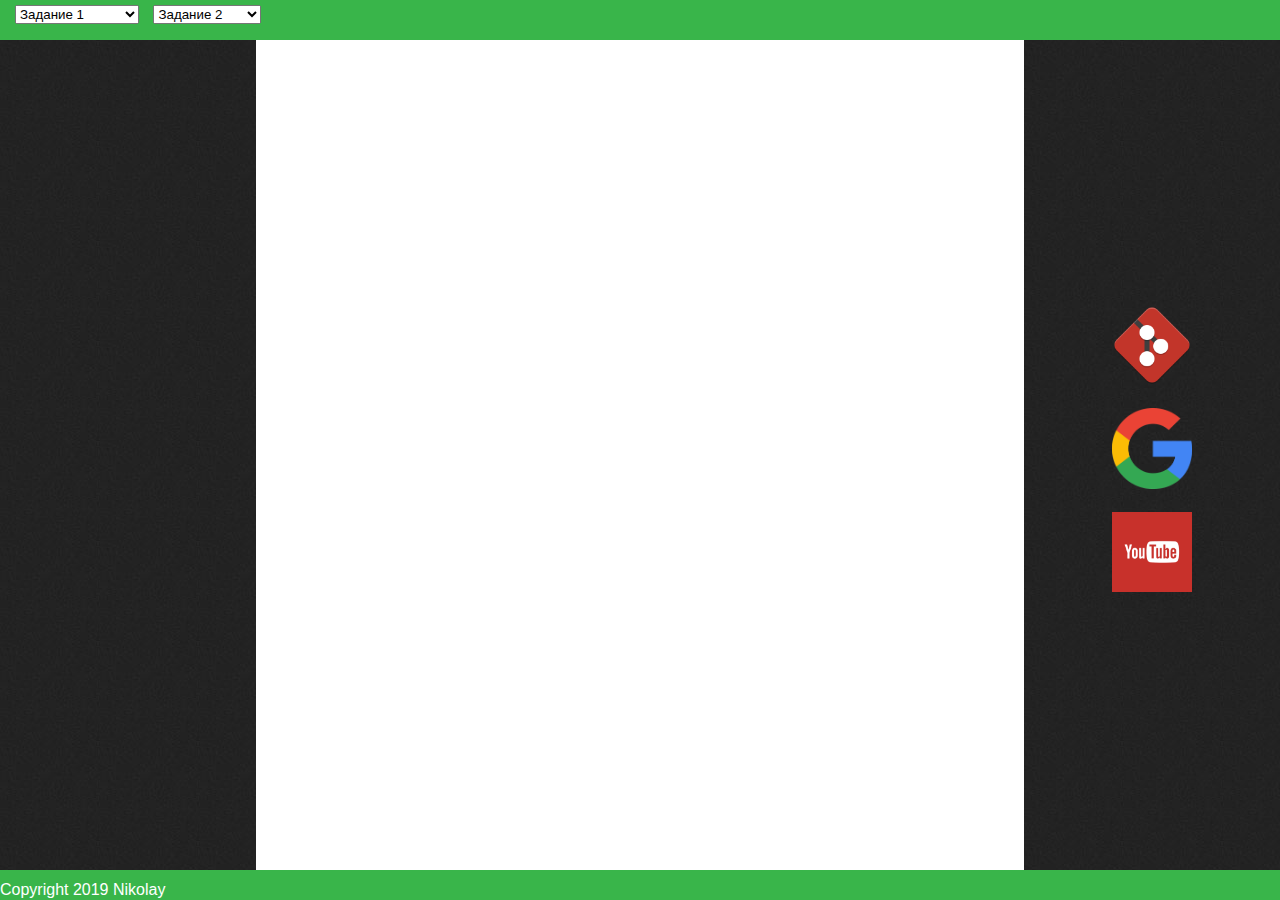
<file: 1&2 task/index.html>
<!doctype HTML>
<html>
  <head>
    <meta charset="utf-8">
    <link rel="stylesheet" type="text/css" href="css/reset.css">
    <link rel="stylesheet" type="text/css" href="css/main.css">
  </head>

  <body>
    <header>
      <nav>
        <select onchange="top.location.href =this.options[this.selectedIndex].value;">
          <option selected value="#" disabled>Задание 1</option>
          <option value="index.html">Главная (Макет)</option>
          <option value="about_me.html">О себе</option>
          <option value="poem.html">Стих</option>
        </select>
        <select>
          <option selected value="#" disabled>Задание 2</option>
          <option>Первый пункт</option>
          <option>Второй пункт</option>
        </select>
    	</nav>
    </header>

    <section class="main">
      <aside>
      </aside>
      <article>
        <div>

        </div>
      </article>
      <aside>
        <div class="flex-container">
          <a href="http://github.com"><img src="media/git-icon.png"></a>
          <a href="http://google.com"><img src="media/google-icon.png"></a>
          <a href="http://youtube.com"><img src="media/youtube-icon.png"></a>
        </div>
      </aside>
    </section>

    <footer>
      <p>Copyright 2019 Nikolay</p>
    </footer>
  </body>
</html>
</file>
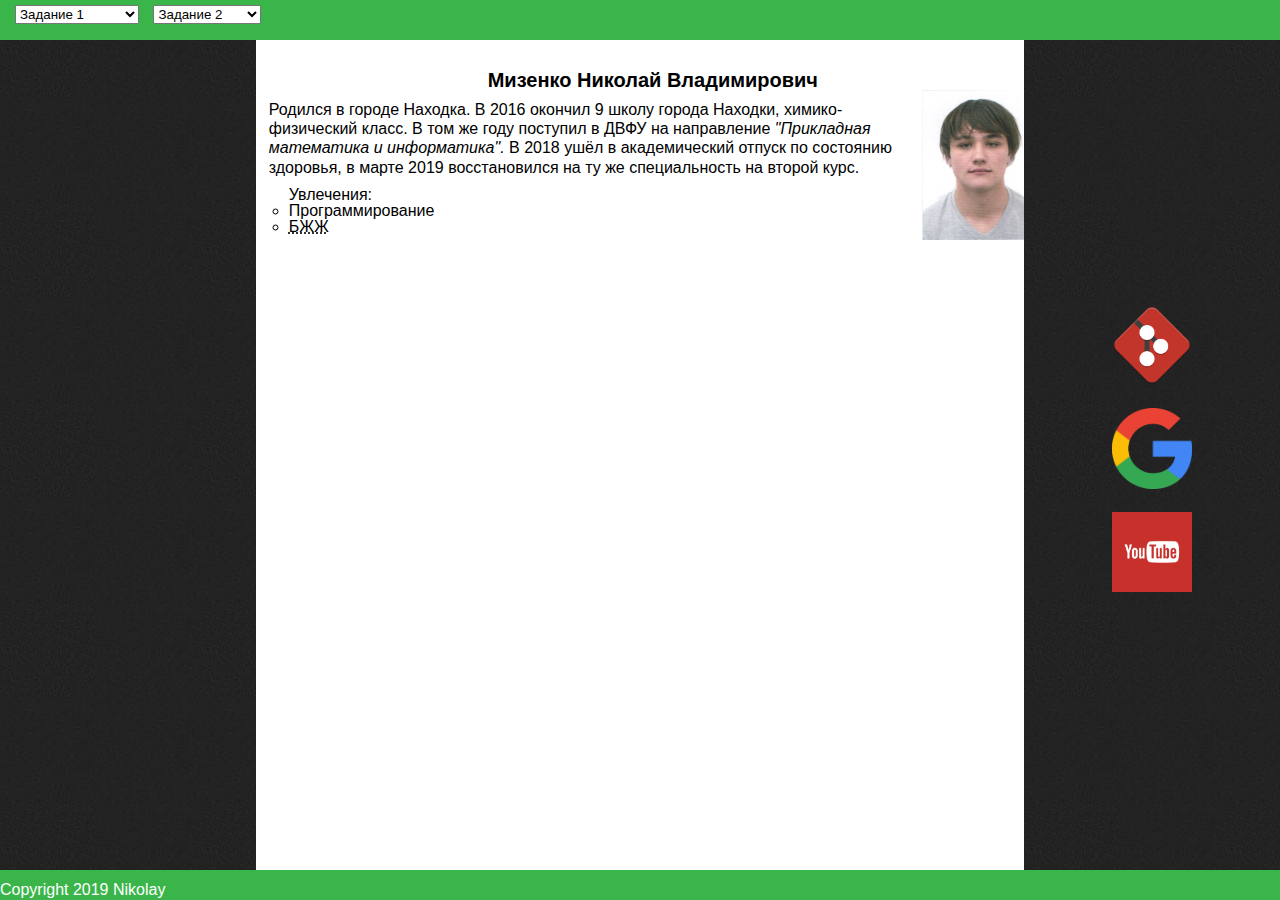
<file: 1&2 task/about_me.html>
<!doctype HTML>
<html>
  <head>
    <meta charset="utf-8">
    <link rel="stylesheet" type="text/css" href="css/reset.css">
    <link rel="stylesheet" type="text/css" href="css/main.css">
  </head>

  <body>
    <header>
    	<nav>
        <select onchange="top.location.href =this.options[this.selectedIndex].value;">
          <option selected value="#" disabled>Задание 1</option>
          <option value="index.html">Главная (Макет)</option>
          <option value="about_me.html">О себе</option>
          <option value="poem.html">Стих</option>
        </select>
        <select>
          <option selected value="#" disabled>Задание 2</option>
          <option>Первый пункт</option>
          <option>Второй пункт</option>
        </select>
    	</nav>
    </header>

    <section class="main">
      <aside>
      </aside>
      <article class="about_me">
        <div>
          <h3>Мизенко Николай Владимирович</h3>
          <img src="media/photo.png" height="150">
          <p>
          Родился в городе Находка. В 2016 окончил 9 школу города Находки, химико-физический класс.
          В том же году поступил в ДВФУ на направление <i>"Прикладная математика и информатика".</i>
          В 2018 ушёл в академический отпуск по состоянию здоровья,
          в марте 2019 восстановился на ту же специальность на второй курс.
          </p>
          <ul><h4>Увлечения:</h4>
            <li>Программирование</li>
            <li><abbr title="Бразильское джиу-джитсу">БЖЖ</abbr></li>
          </ul>
        </div>
      </article>
      <aside>
        <div class="flex-container">
          <a href="http://github.com"><img src="media/git-icon.png"></a>
          <a href="http://google.com"><img src="media/google-icon.png"></a>
          <a href="http://youtube.com"><img src="media/youtube-icon.png"></a>
        </div>
      </aside>
    </section>

    <footer>
      <p>Copyright 2019 Nikolay</p>
    </footer>
  </body>
</html>
</file>
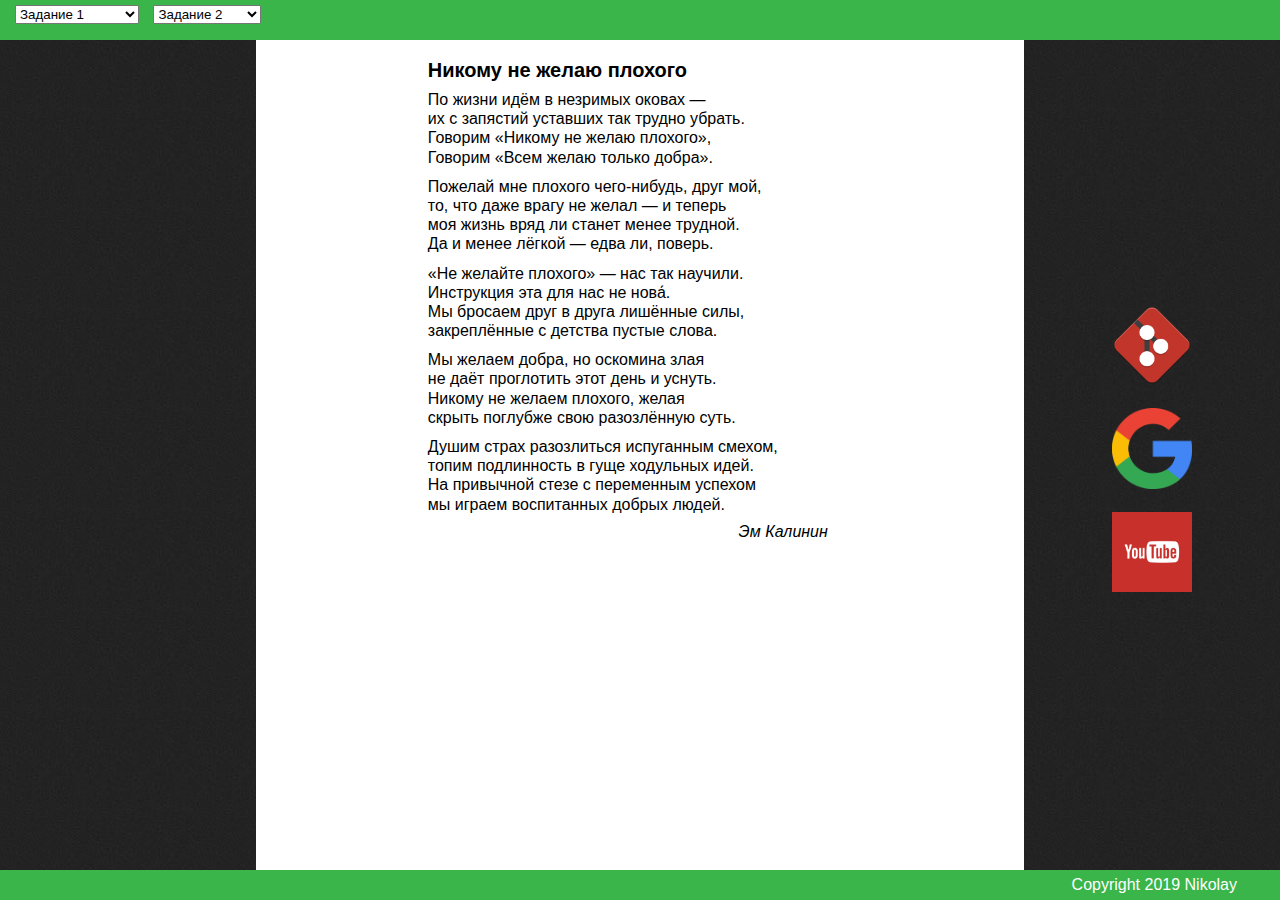
<file: 1&2 task/poem.html>
<!doctype HTML>
<html>
  <head>
    <meta charset="utf-8">
    <link rel="stylesheet" type="text/css" href="css/reset.css">
    <link rel="stylesheet" type="text/css" href="css/main.css">
  </head>

  <body>
    <header>
      <nav>
        <select onchange="top.location.href =this.options[this.selectedIndex].value;">
          <option selected value="#" disabled>Задание 1</option>
          <option value="index.html">Главная (Макет)</option>
          <option value="about_me.html">О себе</option>
          <option value="poem.html">Стих</option>
        </select>
        <select>
          <option selected value="#" disabled>Задание 2</option>
          <option>Первый пункт</option>
          <option>Второй пункт</option>
        </select>
    	</nav>
    </header>

    <section class="main">
      <aside>
      </aside>
      <article class="poem">
        <div>
          <h3>Никому не желаю плохого</h3>
          <p>
            По жизни идём в незримых оковах —<br>
            их с запястий уставших так трудно убрать.<br>
            Говорим «Никому не желаю плохого»,<br>
            Говорим «Всем желаю только добра».<br>
          </p>
          <p>
            Пожелай мне плохого чего-нибудь, друг мой,<br>
            то, что даже врагу не желал — и теперь<br>
            моя жизнь вряд ли станет менее трудной.<br>
            Да и менее лёгкой — едва ли, поверь.<br>
          </p>
          <p>
            «Не желайте плохого» — нас так научили.<br>
            Инструкция эта для нас не нова́.<br>
            Мы бросаем друг в друга лишённые силы,<br>
            закреплённые с детства пустые слова.<br>
          </p>
          <p>
            Мы желаем добра, но оскомина злая<br>
            не даёт проглотить этот день и уснуть.<br>
            Никому не желаем плохого, желая<br>
            скрыть поглубже свою разозлённую суть.<br>
          </p>
          <p>
            Душим страх разозлиться испуганным смехом,<br>
            топим подлинность в гуще ходульных идей.<br>
            На привычной стезе с переменным успехом<br>
            мы играем воспитанных добрых людей.<br>
          </p>
          <span><i>Эм Калинин</i></span>
        </div>
      </article>
      <aside>
        <div class="flex-container">
          <a href="http://github.com"><img src="media/git-icon.png"></a>
          <a href="http://google.com"><img src="media/google-icon.png"></a>
          <a href="http://youtube.com"><img src="media/youtube-icon.png"></a>
        </div>
      </aside>
    </section>

    <footer>
      <span>Copyright 2019 Nikolay</span>
    </footer>
  </body>
</html>
</file>
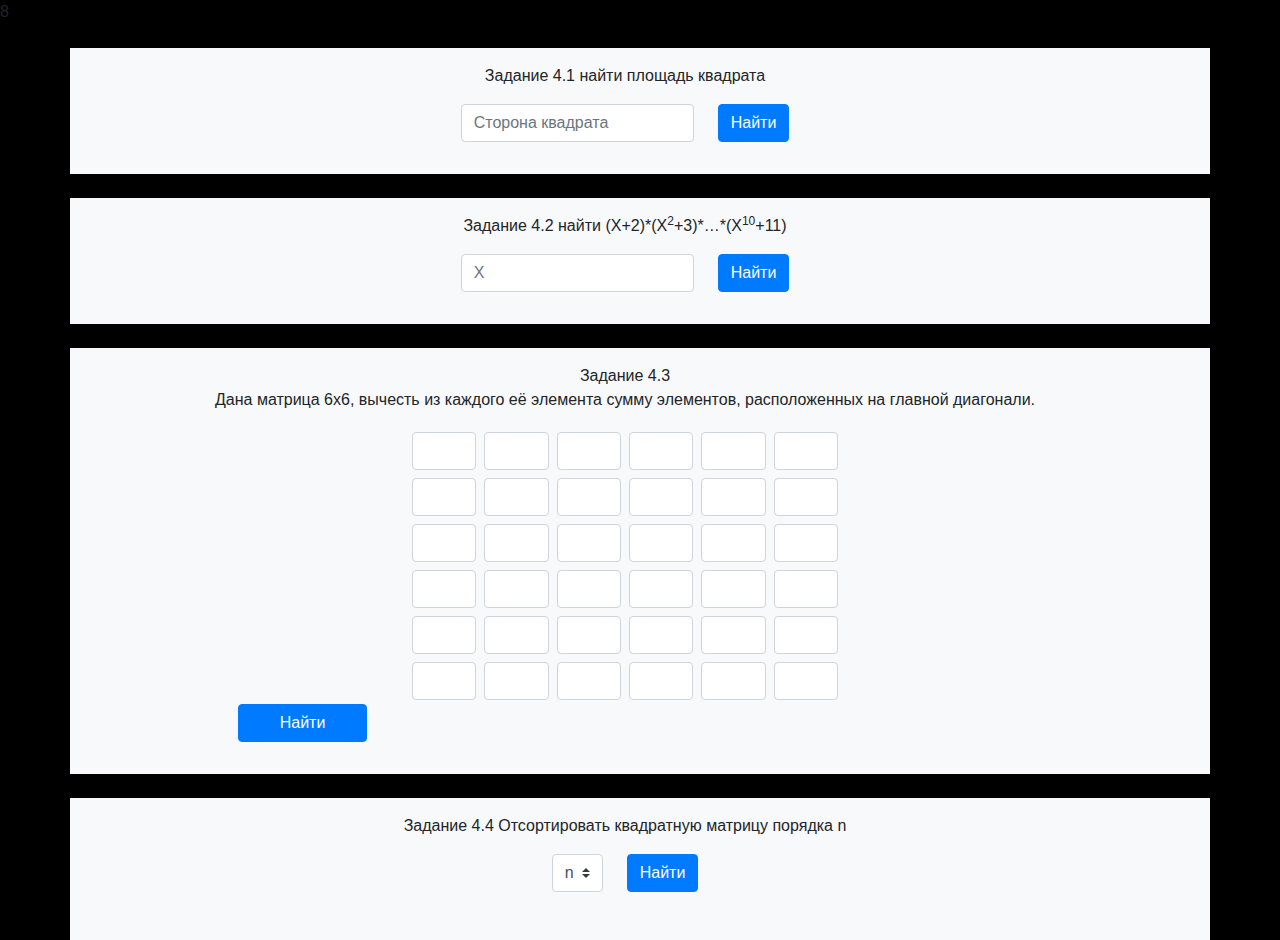
<file: 4 task/main.html>
8<!DOCTYPE html>
<html lang="en">
<head>
<meta charset="utf-8">
<meta name="viewport" content="width=device-width, initial-scale=1, shrink-to-fit=no">
<title>Task 4</title>
<link rel="stylesheet" href="https://stackpath.bootstrapcdn.com/bootstrap/4.3.1/css/bootstrap.min.css" integrity="sha384-ggOyR0iXCbMQv3Xipma34MD+dH/1fQ784/j6cY/iJTQUOhcWr7x9JvoRxT2MZw1T" crossorigin="anonymous">
<link href="main.css" rel="stylesheet">
</head>
<body>
  <div class="container">
    <div class="row bg-light mt-4 p-3">
      <div class="row col-12 justify-content-center">
        <span>Задание 4.1 найти площадь квадрата</span>
      </div>
      <div class="row col-12 pt-3 justify-content-center">
        <form class="form-inline col-12 justify-content-center" id = "task_4_1">
          <input type="input" class="form-control" id="sideOfSquare" placeholder="Сторона квадрата">
          <button type="submit" class="btn btn-primary ml-4">Найти </button>
          <div class="invalid-feedback offset-4">Opps! You have entered an invalid number.</div>
        </form>
      </div>
    </div>

    <div class="row bg-light mt-4 p-3">
      <div class="row col-12 justify-content-center">
        <span>Задание 4.2 найти (Х+2)*(Х<sup>2</sup>+3)*…*(Х<sup>10</sup>+11)</span>
      </div>
      <div class="row col-12 pt-3 justify-content-center">
        <form class="form-inline col-12 justify-content-center" id = "task_4_2">
          <input type="input" class="form-control" id="valueOfX" placeholder="X">
          <button type="submit" class="btn btn-primary ml-4">Найти </button>
          <div class="invalid-feedback offset-4">Opps! You have entered an invalid number.</div>
        </form>
      </div>
    </div>

    <div class="row bg-light mt-4 p-3">
      <div class="row col-12 justify-content-center">
        <span>Задание 4.3</span>
      </div>
      <div class="row col-12 justify-content-center">
        <span>Дана матрица 6х6, вычесть из каждого её элемента сумму элементов, расположенных на главной диагонали.</span>
      </div>
      <div class="row col-12 pt-3 justify-content-center">
        <form class="form-group justify-content-center" id = "task_4_3">
          <div class="row justify-content-center">
            <input type="input" size="8" class="form-control col-1 m-1">
            <input type="input" size="8" class="form-control col-1 m-1">
            <input type="input" size="8" class="form-control col-1 m-1">
            <input type="input" size="8" class="form-control col-1 m-1">
            <input type="input" size="8" class="form-control col-1 m-1">
            <input type="input" size="8" class="form-control col-1 m-1">
          </div>
          <div class="row justify-content-center">
            <input type="input" size="8" class="form-control col-1 m-1">
            <input type="input" size="8" class="form-control col-1 m-1">
            <input type="input" size="8" class="form-control col-1 m-1">
            <input type="input" size="8" class="form-control col-1 m-1">
            <input type="input" size="8" class="form-control col-1 m-1">
            <input type="input" size="8" class="form-control col-1 m-1">
          </div>
          <div class="row justify-content-center">
            <input type="input" size="8" class="form-control col-1 m-1">
            <input type="input" size="8" class="form-control col-1 m-1">
            <input type="input" size="8" class="form-control col-1 m-1">
            <input type="input" size="8" class="form-control col-1 m-1">
            <input type="input" size="8" class="form-control col-1 m-1">
            <input type="input" size="8" class="form-control col-1 m-1">
          </div>
          <div class="row justify-content-center">
            <input type="input" size="8" class="form-control col-1 m-1">
            <input type="input" size="8" class="form-control col-1 m-1">
            <input type="input" size="8" class="form-control col-1 m-1">
            <input type="input" size="8" class="form-control col-1 m-1">
            <input type="input" size="8" class="form-control col-1 m-1">
            <input type="input" size="8" class="form-control col-1 m-1">
          </div>
          <div class="row justify-content-center">
            <input type="input" size="8" class="form-control col-1 m-1">
            <input type="input" size="8" class="form-control col-1 m-1">
            <input type="input" size="8" class="form-control col-1 m-1">
            <input type="input" size="8" class="form-control col-1 m-1">
            <input type="input" size="8" class="form-control col-1 m-1">
            <input type="input" size="8" class="form-control col-1 m-1">
          </div>
          <div class="row justify-content-center">
            <input type="input" size="8" class="form-control col-1 m-1">
            <input type="input" size="8" class="form-control col-1 m-1">
            <input type="input" size="8" class="form-control col-1 m-1">
            <input type="input" size="8" class="form-control col-1 m-1">
            <input type="input" size="8" class="form-control col-1 m-1">
            <input type="input" size="8" class="form-control col-1 m-1">
          </div>
          <div class="row">
            <button type="submit" class="btn btn-primary col-2">Найти</button>
            <div class="invalid-feedback col-8">Opps! You have entered an invalid matrix.</div>
          </div>
        </form>
      </div>
    </div>

    <div class="row bg-light mt-4 p-3">
      <div class="row col-12 justify-content-center">
        <span>Задание 4.4 Отсортировать квадратную матрицу порядка n</span>
      </div>
      <div class="row col-12 pt-3 justify-content-center">
        <form class="form-inline col-12 justify-content-center" id = "task_4_4">
          <select class="custom-select" required>
            <option value="">n</option>
            <option value="1">1</option>
            <option value="2">2</option>
            <option value="3">3</option>
            <option value="4">4</option>
            <option value="5">5</option>
            <option value="6">6</option>
            <option value="7">7</option>
            <option value="8">8</option>
            <option value="9">9</option>
          </select>
          <button type="submit" class="btn btn-primary ml-4">Найти </button>
        </form>
        <div class="row col-12 pt-3 justify-content-center" id="answerOfTask_4_4"></div>
      </div>
    </div>

  </div>
  <script src="main.js"></script>
  <script src="https://code.jquery.com/jquery-3.3.1.slim.min.js" integrity="sha384-q8i/X+965DzO0rT7abK41JStQIAqVgRVzpbzo5smXKp4YfRvH+8abtTE1Pi6jizo" crossorigin="anonymous"></script>
  <script src="https://cdnjs.cloudflare.com/ajax/libs/popper.js/1.14.7/umd/popper.min.js" integrity="sha384-UO2eT0CpHqdSJQ6hJty5KVphtPhzWj9WO1clHTMGa3JDZwrnQq4sF86dIHNDz0W1" crossorigin="anonymous"></script>
  <script src="https://stackpath.bootstrapcdn.com/bootstrap/4.3.1/js/bootstrap.min.js" integrity="sha384-JjSmVgyd0p3pXB1rRibZUAYoIIy6OrQ6VrjIEaFf/nJGzIxFDsf4x0xIM+B07jRM" crossorigin="anonymous"></script>
</body>
</html>
</file>
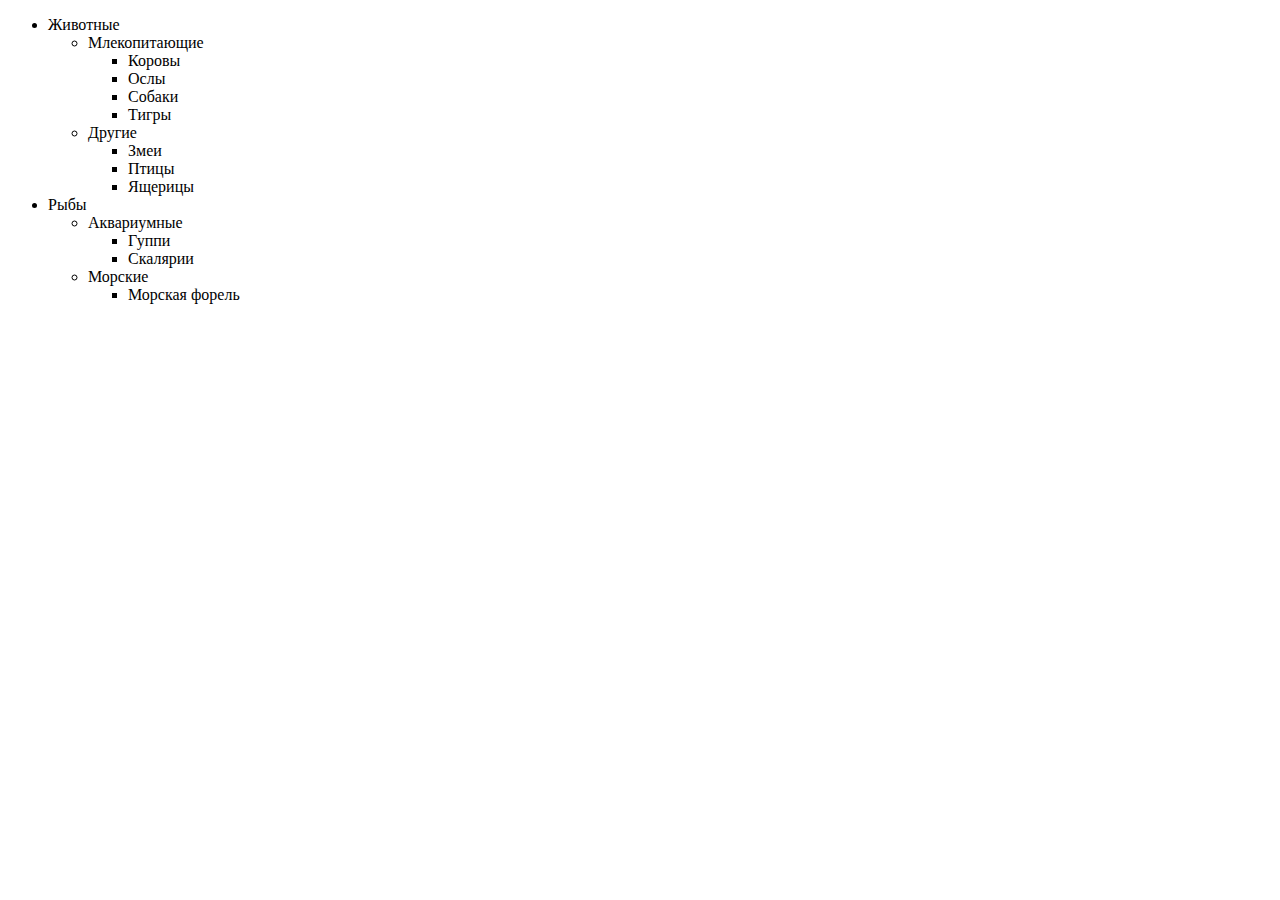
<file: task 5/5.1,5.2.html>
<!DOCTYPE HTML>
<html>
<head>
  <meta charset="utf-8">
</head>
<body>
  <script>
    const m = [
      {
        text: 'Животные',
        childs: [
          {
            text: 'Млекопитающие',
            childs: [
              {
                text: 'Коровы'
              },
              {
                text: 'Ослы'
              },
              {
                text: 'Собаки'
              },
              {
                text: 'Тигры'
              }
            ]
          },
          {
            text: 'Другие',
            childs: [
              {
                text: 'Змеи'
              },
              {
                text: 'Птицы'
              },
              {
                text: 'Ящерицы'
              }
            ]
          }
        ]
      },
      {
        text: 'Рыбы',
        childs: [
          {
            text: 'Аквариумные',
            childs: [
              {
                text: 'Гуппи'
              },
              {
                text: 'Скалярии'
              }
            ]
          },
          {
            text: 'Морские',
            childs: [
              {
                text: 'Морская форель'
              }
            ]
          }
        ]
      }
    ];

    let createHtml = node => {
      let inner = node.reduce((acc, cur) => {
        const {text, childs} = cur;
        if (childs) {
          return `${acc}<li>${text}${createHtml(childs)}</li>`;
        } else {
          return `${acc}<li>${text}</li>`;
        }
      }, '');
      return `<ul>${inner}</ul>`;
    };

    document.body.innerHTML = createHtml(m);
    //task 5.2
    const spacesNewLevel = 2;
    const writeInformationAboutNode = (node, spaces = 0) => {
      if (node.childElementCount) {
        console.log(`${' '.repeat(spaces)}${node.nodeName} childCount:${node.childElementCount}`);
      } else {
        if (node.nodeName === "#text") {
          if (node.nodeValue.replace(/\s+/g, '')){
            console.log(`${' '.repeat(spaces)}${node.nodeValue}`);
          }
        } else {
          console.log(`${' '.repeat(spaces)}${node.nodeName}`);
        }
      }
      node.childNodes.forEach((child) => writeInformationAboutNode(child, spaces + spacesNewLevel));
    };
    writeInformationAboutNode(document.documentElement);
  </script>
</body>
</html>
</file>
<file: 1&2 task/css/main.css>
h3 {
  font-size: 20px;
  font-weight: bold;
}

p {
  margin: 10px 0;
  line-height: 1.2;
}

ul {
  list-style-type: circle;
}

html {
  overflow-x: hidden;
  font-family: "PT Sans Narrow", sans-serif;
  font-size: 16px;
}


header {
  z-index: 10;
  background: #39b54a;
  position:fixed;
  left:0;
  right:0;
  top:0;
  height: 40px;
}

header nav {
  margin: 5px;
}

header select{
  margin-left: 10px;
}

.main {
  margin-top:40px;
  margin-bottom: 30px;
}

.main > aside {
  position: fixed;
  top: 0;
  bottom: 0;
  left: 0;
  width: 20%;
  background-image: url("../media/aside-texture.jpg");
  background-color: #cccccc;
}

.main > aside:last-child {
  left: auto;
  right: 0;
}

.main > article {
  margin: 0 21%;
  width: 60%;
}

.main > .poem > div{
  margin: 0 auto;
  max-width: 450px;
}

.main > .poem h3,span {
  display: inline-block;
  width: 100%;
  text-align: left;
}

.main > .poem h3 {
  margin-top: 20px;
}

.main > .poem span {
  position: relative;
  right: 50px;
  margin-right: 100px;
  text-align: right;
}

.main > .about_me > div{
  margin: 0 auto;
  max-width: 800px;
  padding-top: 30px;
}

.main > .about_me img {
  float: right;
}

.main > .about_me h3{
  text-align: center;
}

.main > .about_me ul {
  margin-left: 20px;
}

.flex-container {
  min-height: 300px;
  height: 100%;
  display: flex;
  align-items: center;
  justify-content: center;
  flex-direction: column;
}

.flex-container a {
  margin-bottom: 20px;
  max-width: 80px;
  width: 35%;
  border: none;
}

.flex-container a:last-child {
  margin-bottom: 0px;
}

.flex-container img{
  width: 100%;
}

footer {
  position: fixed;
  left:0;
  right:0;
  bottom:0;
  height: 30px;
  background: #39b54a;
  color: #fff;
}

footer span {
  position: relative;
  right: 50px;
  padding: 7px;
  padding-right: 40px;
  text-align: right;
}

@media screen and (min-width:1920px) {
  .flex-container a {
    max-width: 160px;
  }
}

@media print {
  .main > article {
    margin: 0 10%;
    width: 80%;
  }
  header, aside, footer {
    display: none;
  }
}
</file>
<file: 4 task/main.css>
body {
  background: black;
}
</file>
